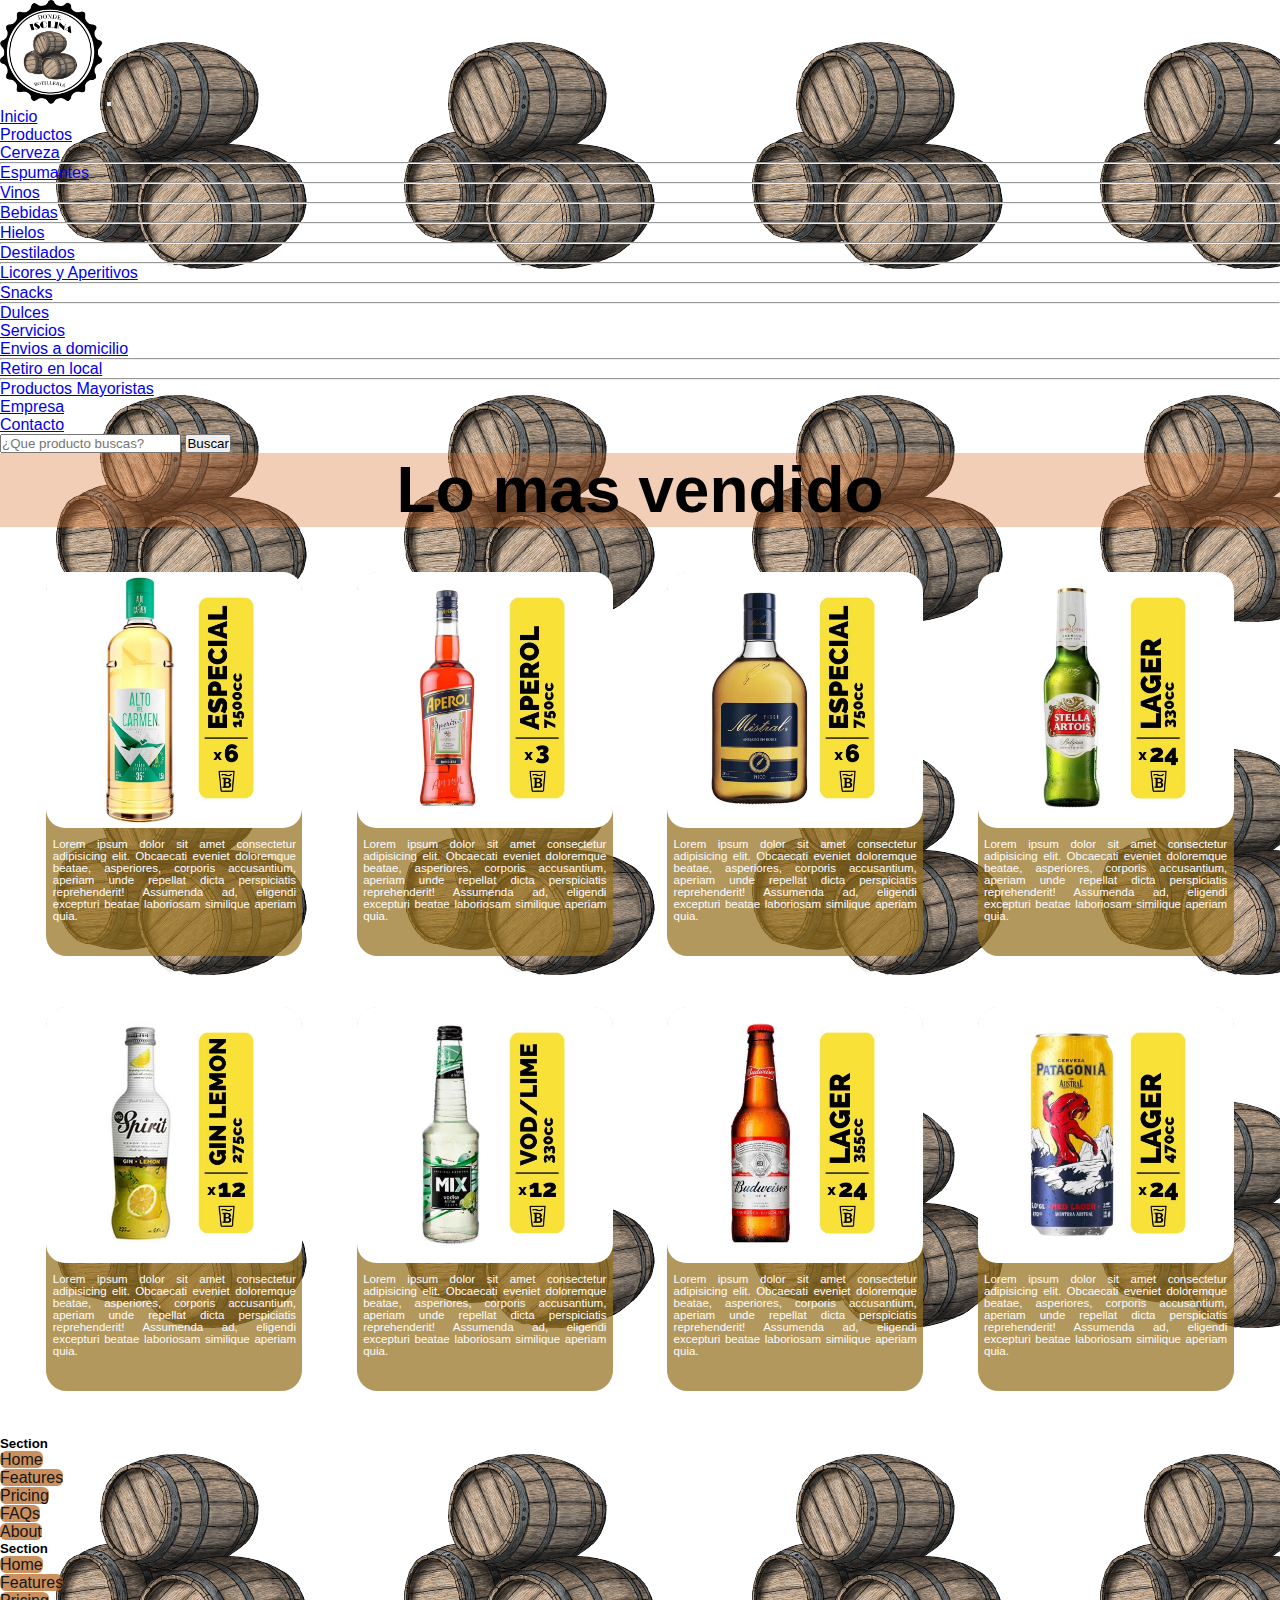
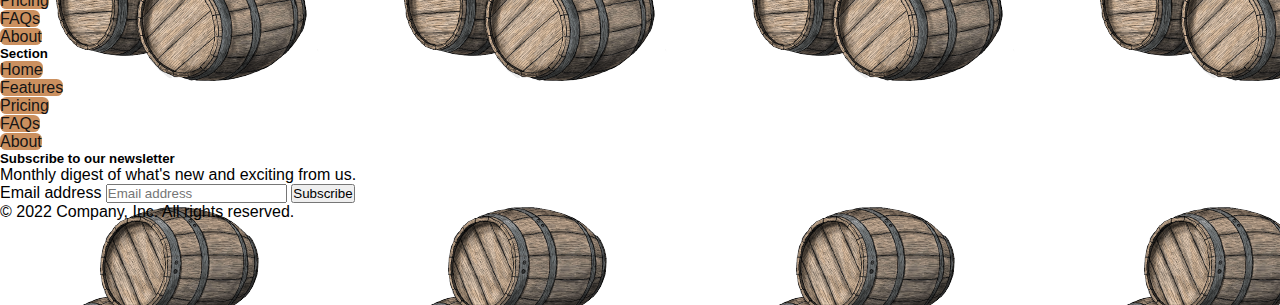
<file: index.html>
<!DOCTYPE html>
<html lang="en">
<head>
    <meta charset="UTF-8">
    <meta http-equiv="X-UA-Compatible" content="IE=edge">
    <meta name="viewport" content="width=device-width, initial-scale=1.0">
    <title>Donde Isolina</title>
    <!-- CSS BOOTSTRAP-->
    <link href="https://cdn.jsdelivr.net/npm/bootstrap@5.1.3/dist/css/bootstrap.min.css" rel="stylesheet" integrity="sha384-1BmE4kWBq78iYhFldvKuhfTAU6auU8tT94WrHftjDbrCEXSU1oBoqyl2QvZ6jIW3" crossorigin="anonymous">
    <!-- CSS ORIGIN-->
    <link rel="stylesheet" href="css/style.css">
</head>
<body>
  <nav class="navbar navbar-expand-lg navbar-light bg-light">
    <div class="container-fluid">
      <a class="navbar-brand" href="./index.html">
        <img src="./img/logo botilleria color barriles.png" alt="">
    </a>
      <button class="navbar-toggler" type="button" data-bs-toggle="collapse" data-bs-target="#navbarSupportedContent" aria-controls="navbarSupportedContent" aria-expanded="false" aria-label="Toggle navigation">
        <span class="navbar-toggler-icon"></span>
      </button>
      <div class="collapse navbar-collapse" id="navbarSupportedContent">
        <ul class="navbar-nav me-auto mb-2 mb-lg-0">
          <li class="nav-item">
            <a class="nav-link active" aria-current="page" href="./index.html">Inicio</a>
          </li>
          <li class="nav-item dropdown">
            <a class="nav-link active dropdown-toggle" href="./productos.html" id="navbarDropdown" role="button" data-bs-toggle="dropdown" aria-expanded="false">
              Productos
            </a>
            <ul class="dropdown-menu" aria-labelledby="navbarDropdown">
              <li><a class="dropdown-item" href="./productos.html">Cerveza</a></li>
              <li><hr class="dropdown-divider"></li>
              <li><a class="dropdown-item" href="./productos.html">Espumantes</a></li>
              <li><hr class="dropdown-divider"></li>
              <li><a class="dropdown-item" href="./productos.html">Vinos</a></li>
              <li><hr class="dropdown-divider"></li>
              <li><a class="dropdown-item" href="./productos.html">Bebidas</a></li>
              <li><hr class="dropdown-divider"></li>
              <li><a class="dropdown-item" href="./productos.html">Hielos</a></li>
              <li><hr class="dropdown-divider"></li>
              <li><a class="dropdown-item" href="./productos.html">Destilados</a></li>
              <li><hr class="dropdown-divider"></li>
              <li><a class="dropdown-item" href="./productos.html">Licores y Aperitivos</a></li>
              <li><hr class="dropdown-divider"></li>
              <li><a class="dropdown-item" href="./productos.html">Snacks</a></li>
              <li><hr class="dropdown-divider"></li>
              <li><a class="dropdown-item" href="./productos.html">Dulces</a></li>
            </ul>
          <li class="nav-item dropdown">
            <a class="nav-link active dropdown-toggle" href="./servicios.html" id="navbarDropdown" role="button" data-bs-toggle="dropdown" aria-expanded="false">
              Servicios
            </a>
            <ul class="dropdown-menu" aria-labelledby="navbarDropdown">
              <li><a class="dropdown-item" href="./servicios.html">Envios a domicilio</a></li>
              <li><hr class="dropdown-divider"></li>
              <li><a class="dropdown-item" href="./servicios.html">Retiro en local</a></li>
              <li><hr class="dropdown-divider"></li>
              <li><a class="dropdown-item" href="#">Productos Mayoristas</a></li>
            </ul>
          </li>
          <li class="nav-item">
            <a class="nav-link active" aria-current="page" href="./empresa.html">Empresa</a>
          </li>
          <li class="nav-item">
            <a class="nav-link active" aria-current="page" href="./contacto.html">Contacto</a>
          </li>
        </ul>
        <form class="d-flex">
          <input class="form-control me-2" type="search" placeholder="¿Que producto buscas?" aria-label="Search">
          <button class="btn btn-outline-success" type="submit">Buscar</button>
        </form>
      </div>
    </div>
  </nav>
<main>
    <h1 class="titulo">Lo mas vendido</h1>
    <div class="grid">
        <div class="contenedor1">
            <div>
                <a class="imagen" href="#">
                    <img src="./img/1-4.jpg" alt="">
                </a>
            </div>
            <p>Lorem ipsum dolor sit amet consectetur adipisicing elit. Obcaecati eveniet doloremque beatae, asperiores, corporis accusantium, aperiam unde repellat dicta perspiciatis reprehenderit! Assumenda ad, eligendi excepturi beatae laboriosam similique aperiam quia.</p>
        </div>
        <div class="contenedor1">
            <div>
                <a class="imagen" href="#">
                    <img src="./img/12.jpg" alt="">
                </a>
            </div>
            <p>Lorem ipsum dolor sit amet consectetur adipisicing elit. Obcaecati eveniet doloremque beatae, asperiores, corporis accusantium, aperiam unde repellat dicta perspiciatis reprehenderit! Assumenda ad, eligendi excepturi beatae laboriosam similique aperiam quia.</p>
        </div>
        <div class="contenedor1">
            <div>
                <a class="imagen" href="#">
                    <img src="./img/13-1.jpg" alt="">
                </a>
            </div>
            <p>Lorem ipsum dolor sit amet consectetur adipisicing elit. Obcaecati eveniet doloremque beatae, asperiores, corporis accusantium, aperiam unde repellat dicta perspiciatis reprehenderit! Assumenda ad, eligendi excepturi beatae laboriosam similique aperiam quia.</p>
        </div>
        <div class="contenedor1">
            <div>
                <a class="imagen" href="#">
                    <img src="./img/19.jpg" alt="">
                </a>
            </div>
            <p>Lorem ipsum dolor sit amet consectetur adipisicing elit. Obcaecati eveniet doloremque beatae, asperiores, corporis accusantium, aperiam unde repellat dicta perspiciatis reprehenderit! Assumenda ad, eligendi excepturi beatae laboriosam similique aperiam quia.</p>
        </div>
        <div class="contenedor1">
            <div>
                <a class="imagen" href="#">
                    <img src="./img/24.jpg" alt="">
                </a>
            </div>
            <p>Lorem ipsum dolor sit amet consectetur adipisicing elit. Obcaecati eveniet doloremque beatae, asperiores, corporis accusantium, aperiam unde repellat dicta perspiciatis reprehenderit! Assumenda ad, eligendi excepturi beatae laboriosam similique aperiam quia.</p>
        </div>
        <div class="contenedor1">
            <div>
                <a class="imagen" href="#">
                    <img src="./img/25-2.jpg" alt="">
                </a>
            </div>
            <p>Lorem ipsum dolor sit amet consectetur adipisicing elit. Obcaecati eveniet doloremque beatae, asperiores, corporis accusantium, aperiam unde repellat dicta perspiciatis reprehenderit! Assumenda ad, eligendi excepturi beatae laboriosam similique aperiam quia.</p>
        </div>
        <div class="contenedor1">
            <div>
                <a class="imagen" href="#">
                    <img src="./img/25.jpg" alt="">
                </a>
            </div>
            <p>Lorem ipsum dolor sit amet consectetur adipisicing elit. Obcaecati eveniet doloremque beatae, asperiores, corporis accusantium, aperiam unde repellat dicta perspiciatis reprehenderit! Assumenda ad, eligendi excepturi beatae laboriosam similique aperiam quia.</p>
        </div>
        <div class="contenedor1">
            <div>
                <a class="imagen" href="#">
                    <img src="./img/6.jpg" alt="">
                </a>
            </div>
            <p>Lorem ipsum dolor sit amet consectetur adipisicing elit. Obcaecati eveniet doloremque beatae, asperiores, corporis accusantium, aperiam unde repellat dicta perspiciatis reprehenderit! Assumenda ad, eligendi excepturi beatae laboriosam similique aperiam quia.</p>
        </div>
    </div>
</main>
<div class="container">
    <footer class="py-5">
      <div class="row">
        <div class="col-6 col-md-2 mb-3">
          <h5>Section</h5>
          <ul class="nav flex-column">
            <li class="nav-item mb-2"><a class="color_letra" href="#" class="nav-link p-0 text-muted">Home</a></li>
            <li class="nav-item mb-2"><a class="color_letra" href="#" class="nav-link p-0 text-muted">Features</a></li>
            <li class="nav-item mb-2"><a class="color_letra" href="#" class="nav-link p-0 text-muted">Pricing</a></li>
            <li class="nav-item mb-2"><a class="color_letra" href="#" class="nav-link p-0 text-muted">FAQs</a></li>
            <li class="nav-item mb-2"><a class="color_letra" href="#" class="nav-link p-0 text-muted">About</a></li>
          </ul>
        </div>
  
        <div class="col-6 col-md-2 mb-3">
          <h5>Section</h5>
          <ul class="nav flex-column">
            <li class="nav-item mb-2"><a class="color_letra" href="#" class="nav-link p-0 text-muted">Home</a></li>
            <li class="nav-item mb-2"><a class="color_letra" href="#" class="nav-link p-0 text-muted">Features</a></li>
            <li class="nav-item mb-2"><a class="color_letra" href="#" class="nav-link p-0 text-muted">Pricing</a></li>
            <li class="nav-item mb-2"><a class="color_letra" href="#" class="nav-link p-0 text-muted">FAQs</a></li>
            <li class="nav-item mb-2"><a class="color_letra" href="#" class="nav-link p-0 text-muted">About</a></li>
          </ul>
        </div>
  
        <div class="col-6 col-md-2 mb-3">
          <h5>Section</h5>
          <ul class="nav flex-column">
            <li class="nav-item mb-2"><a class="color_letra" href="#" class="nav-link p-0 text-muted">Home</a></li>
            <li class="nav-item mb-2"><a class="color_letra" href="#" class="nav-link p-0 text-muted">Features</a></li>
            <li class="nav-item mb-2"><a class="color_letra" href="#" class="nav-link p-0 text-muted">Pricing</a></li>
            <li class="nav-item mb-2"><a class="color_letra" href="#" class="nav-link p-0 text-muted">FAQs</a></li>
            <li class="nav-item mb-2"><a class="color_letra" href="#" class="nav-link p-0 text-muted">About</a></li>
          </ul>
        </div>
  
        <div class="col-md-5 offset-md-1 mb-3">
          <form>
            <h5>Subscribe to our newsletter</h5>
            <p>Monthly digest of what's new and exciting from us.</p>
            <div class="d-flex flex-column flex-sm-row w-100 gap-2">
              <label for="newsletter1" class="visually-hidden">Email address</label>
              <input id="newsletter1" type="text" class="form-control" placeholder="Email address">
              <button class="btn btn-primary" type="button">Subscribe</button>
            </div>
          </form>
        </div>
      </div>
  
      <div class="d-flex flex-column flex-sm-row justify-content-between py-4 my-4 border-top">
        <p>© 2022 Company, Inc. All rights reserved.</p>
        <ul class="list-unstyled d-flex">
          <li class="ms-3"><a class="link-dark" href="#"><svg class="bi" width="24" height="24"><use xlink:href="#twitter"></use></svg></a></li>
          <li class="ms-3"><a class="link-dark" href="#"><svg class="bi" width="24" height="24"><use xlink:href="#instagram"></use></svg></a></li>
          <li class="ms-3"><a class="link-dark" href="#"><svg class="bi" width="24" height="24"><use xlink:href="#facebook"></use></svg></a></li>
        </ul>
      </div>
    </footer>
  </div>
<script src="https://cdn.jsdelivr.net/npm/bootstrap@5.2.0-beta1/dist/js/bootstrap.bundle.min.js" integrity="sha384-pprn3073KE6tl6bjs2QrFaJGz5/SUsLqktiwsUTF55Jfv3qYSDhgCecCxMW52nD2" crossorigin="anonymous"></script>
</body>
</html>
</file>
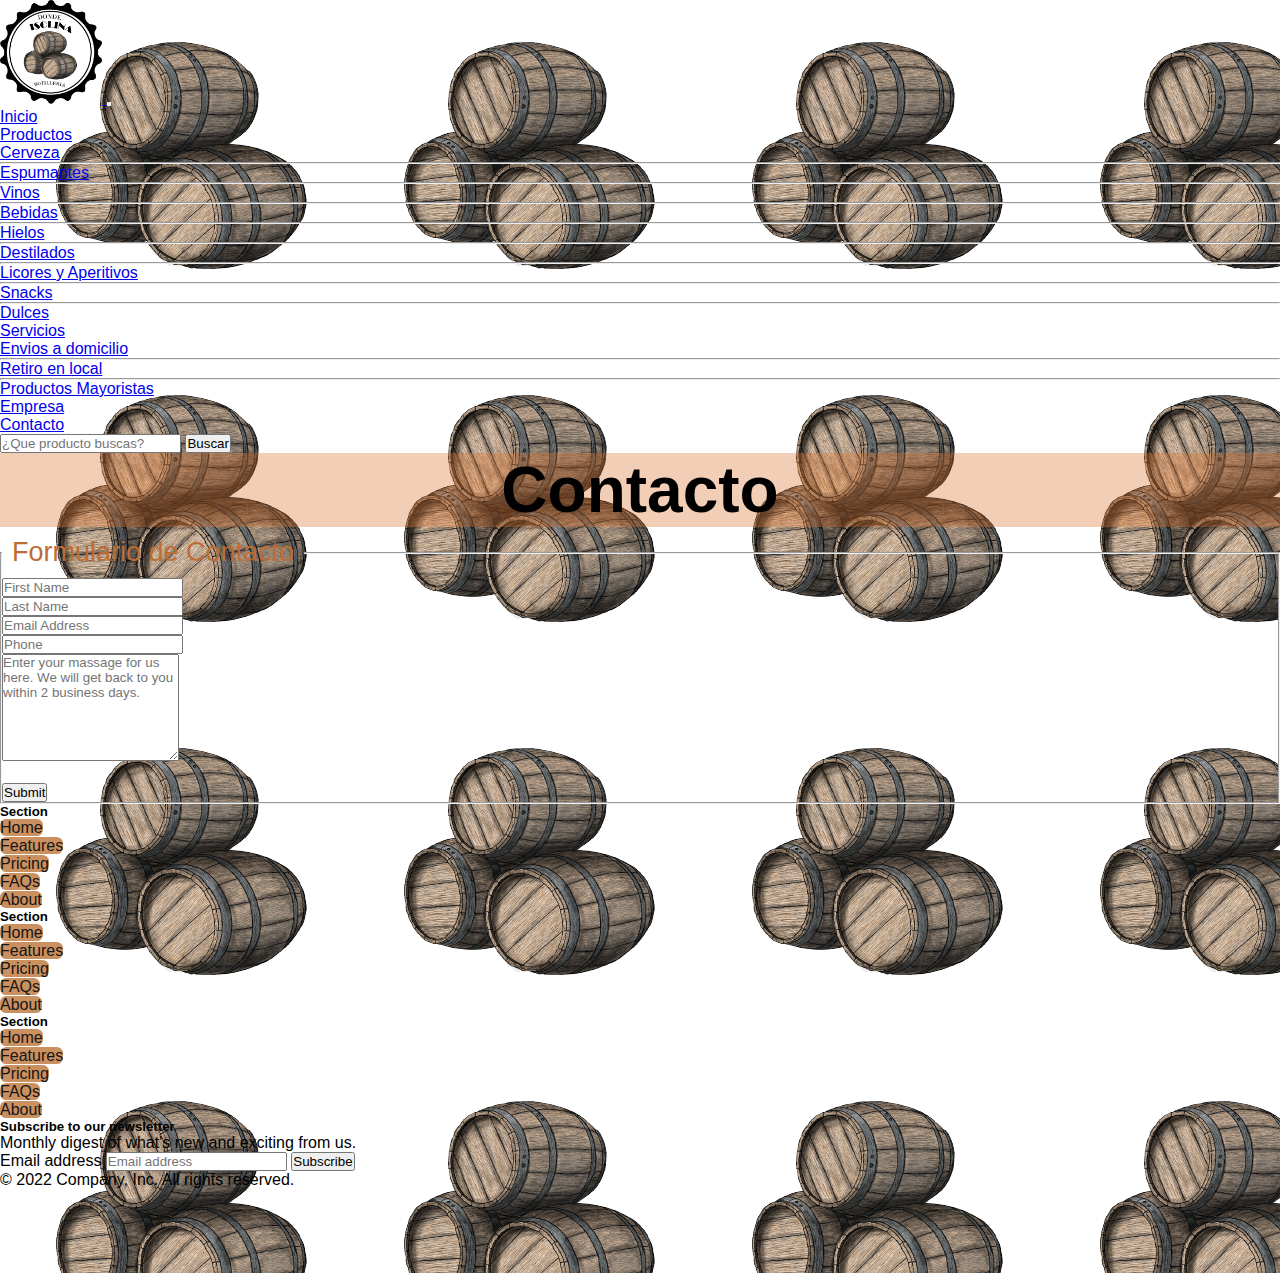
<file: contacto.html>
<!DOCTYPE html>
<html lang="en">
<head>
    <meta charset="UTF-8">
    <meta http-equiv="X-UA-Compatible" content="IE=edge">
    <meta name="viewport" content="width=device-width, initial-scale=1.0">
    <title>Donde Isolina</title>
    <!-- CSS BOOTSTRAP-->
    <link href="https://cdn.jsdelivr.net/npm/bootstrap@5.1.3/dist/css/bootstrap.min.css" rel="stylesheet" integrity="sha384-1BmE4kWBq78iYhFldvKuhfTAU6auU8tT94WrHftjDbrCEXSU1oBoqyl2QvZ6jIW3" crossorigin="anonymous">
    <!-- CSS ORIGIN-->
    <link rel="stylesheet" href="css/style.css">
</head>
<body>
    <nav class="navbar navbar-expand-lg navbar-light bg-light">
        <div class="container-fluid">
          <a class="navbar-brand" href="./index.html">
            <img src="./img/logo botilleria color barriles.png" alt="">
        </a>
          <button class="navbar-toggler" type="button" data-bs-toggle="collapse" data-bs-target="#navbarSupportedContent" aria-controls="navbarSupportedContent" aria-expanded="false" aria-label="Toggle navigation">
            <span class="navbar-toggler-icon"></span>
          </button>
          <div class="collapse navbar-collapse" id="navbarSupportedContent">
            <ul class="navbar-nav me-auto mb-2 mb-lg-0">
              <li class="nav-item">
                <a class="nav-link active" aria-current="page" href="./index.html">Inicio</a>
              </li>
              <li class="nav-item dropdown">
                <a class="nav-link active dropdown-toggle" href="./productos.html" id="navbarDropdown" role="button" data-bs-toggle="dropdown" aria-expanded="false">
                  Productos
                </a>
                <ul class="dropdown-menu" aria-labelledby="navbarDropdown">
                  <li><a class="dropdown-item" href="./productos.html">Cerveza</a></li>
                  <li><hr class="dropdown-divider"></li>
                  <li><a class="dropdown-item" href="./productos.html">Espumantes</a></li>
                  <li><hr class="dropdown-divider"></li>
                  <li><a class="dropdown-item" href="./productos.html">Vinos</a></li>
                  <li><hr class="dropdown-divider"></li>
                  <li><a class="dropdown-item" href="./productos.html">Bebidas</a></li>
                  <li><hr class="dropdown-divider"></li>
                  <li><a class="dropdown-item" href="./productos.html">Hielos</a></li>
                  <li><hr class="dropdown-divider"></li>
                  <li><a class="dropdown-item" href="./productos.html">Destilados</a></li>
                  <li><hr class="dropdown-divider"></li>
                  <li><a class="dropdown-item" href="./productos.html">Licores y Aperitivos</a></li>
                  <li><hr class="dropdown-divider"></li>
                  <li><a class="dropdown-item" href="./productos.html">Snacks</a></li>
                  <li><hr class="dropdown-divider"></li>
                  <li><a class="dropdown-item" href="./productos.html">Dulces</a></li>
                </ul>
              <li class="nav-item dropdown">
                <a class="nav-link active dropdown-toggle" href="./servicios.html" id="navbarDropdown" role="button" data-bs-toggle="dropdown" aria-expanded="false">
                  Servicios
                </a>
                <ul class="dropdown-menu" aria-labelledby="navbarDropdown">
                  <li><a class="dropdown-item" href="./servicios.html">Envios a domicilio</a></li>
                  <li><hr class="dropdown-divider"></li>
                  <li><a class="dropdown-item" href="./servicios.html">Retiro en local</a></li>
                  <li><hr class="dropdown-divider"></li>
                  <li><a class="dropdown-item" href="#">Productos Mayoristas</a></li>
                </ul>
              </li>
              <li class="nav-item">
                <a class="nav-link active" aria-current="page" href="./empresa.html">Empresa</a>
              </li>
              <li class="nav-item">
                <a class="nav-link active" aria-current="page" href="./contacto.html">Contacto</a>
              </li>
            </ul>
            <form class="d-flex">
              <input class="form-control me-2" type="search" placeholder="¿Que producto buscas?" aria-label="Search">
              <button class="btn btn-outline-success" type="submit">Buscar</button>
            </form>
          </div>
        </div>
      </nav>
<main>
    <div class="cuerpo_titulo">
        <h1 class="titulo_empresa">Contacto</h1>
    </div>
    
    <div class="container">
        <div class="row">
            <div class="col-md-12">
                <div class="well well-sm">
                    <form class="form-horizontal" method="post">
                        <fieldset>
                            <legend class="text-left header">Formulario de Contacto</legend>
    
                            <div class="form-group">
                                <span class="col-md-1 col-md-offset-2 text-center"><i class="fa fa-user bigicon"></i></span>
                                <div class="col-md-8">
                                    <input id="fname" name="name" type="text" placeholder="First Name" class="form-control">
                                </div>
                            </div>
                            <div class="form-group">
                                <span class="col-md-1 col-md-offset-2 text-center"><i class="fa fa-user bigicon"></i></span>
                                <div class="col-md-8">
                                    <input id="lname" name="name" type="text" placeholder="Last Name" class="form-control">
                                </div>
                            </div>
    
                            <div class="form-group">
                                <span class="col-md-1 col-md-offset-2 text-center"><i class="fa fa-envelope-o bigicon"></i></span>
                                <div class="col-md-8">
                                    <input id="email" name="email" type="text" placeholder="Email Address" class="form-control">
                                </div>
                            </div>
    
                            <div class="form-group">
                                <span class="col-md-1 col-md-offset-2 text-center"><i class="fa fa-phone-square bigicon"></i></span>
                                <div class="col-md-8">
                                    <input id="phone" name="phone" type="text" placeholder="Phone" class="form-control">
                                </div>
                            </div>
    
                            <div class="form-group">
                                <span class="col-md-1 col-md-offset-2 text-center"><i class="fa fa-pencil-square-o bigicon"></i></span>
                                <div class="col-md-8">
                                    <textarea class="form-control" id="message" name="message" placeholder="Enter your massage for us here. We will get back to you within 2 business days." rows="7"></textarea>
                                </div>
                            </div>
                            <br>
                            <div class="form-group">
                                <div class="col-md-12 text-left">
                                    <button type="submit" class="btn btn-secondary btn-lg">Submit</button>
                                </div>
                            </div>
                        </fieldset>
                    </form>
                </div>
            </div>
        </div>
    </div>
</main>
<div class="container">
    <footer class="py-5">
      <div class="row">
        <div class="col-6 col-md-2 mb-3">
          <h5>Section</h5>
          <ul class="nav flex-column">
            <li class="nav-item mb-2"><a class="color_letra" href="#" class="nav-link p-0 text-muted">Home</a></li>
            <li class="nav-item mb-2"><a class="color_letra" href="#" class="nav-link p-0 text-muted">Features</a></li>
            <li class="nav-item mb-2"><a class="color_letra" href="#" class="nav-link p-0 text-muted">Pricing</a></li>
            <li class="nav-item mb-2"><a class="color_letra" href="#" class="nav-link p-0 text-muted">FAQs</a></li>
            <li class="nav-item mb-2"><a class="color_letra" href="#" class="nav-link p-0 text-muted">About</a></li>
          </ul>
        </div>
  
        <div class="col-6 col-md-2 mb-3">
          <h5>Section</h5>
          <ul class="nav flex-column">
            <li class="nav-item mb-2"><a class="color_letra" href="#" class="nav-link p-0 text-muted">Home</a></li>
            <li class="nav-item mb-2"><a class="color_letra" href="#" class="nav-link p-0 text-muted">Features</a></li>
            <li class="nav-item mb-2"><a class="color_letra" href="#" class="nav-link p-0 text-muted">Pricing</a></li>
            <li class="nav-item mb-2"><a class="color_letra" href="#" class="nav-link p-0 text-muted">FAQs</a></li>
            <li class="nav-item mb-2"><a class="color_letra" href="#" class="nav-link p-0 text-muted">About</a></li>
          </ul>
        </div>
  
        <div class="col-6 col-md-2 mb-3">
          <h5>Section</h5>
          <ul class="nav flex-column">
            <li class="nav-item mb-2"><a class="color_letra" href="#" class="nav-link p-0 text-muted">Home</a></li>
            <li class="nav-item mb-2"><a class="color_letra" href="#" class="nav-link p-0 text-muted">Features</a></li>
            <li class="nav-item mb-2"><a class="color_letra" href="#" class="nav-link p-0 text-muted">Pricing</a></li>
            <li class="nav-item mb-2"><a class="color_letra" href="#" class="nav-link p-0 text-muted">FAQs</a></li>
            <li class="nav-item mb-2"><a class="color_letra" href="#" class="nav-link p-0 text-muted">About</a></li>
          </ul>
        </div>
  
        <div class="col-md-5 offset-md-1 mb-3">
          <form>
            <h5>Subscribe to our newsletter</h5>
            <p>Monthly digest of what's new and exciting from us.</p>
            <div class="d-flex flex-column flex-sm-row w-100 gap-2">
              <label for="newsletter1" class="visually-hidden">Email address</label>
              <input id="newsletter1" type="text" class="form-control" placeholder="Email address">
              <button class="btn btn-primary" type="button">Subscribe</button>
            </div>
          </form>
        </div>
      </div>
  
      <div class="d-flex flex-column flex-sm-row justify-content-between py-4 my-4 border-top">
        <p>© 2022 Company, Inc. All rights reserved.</p>
        <ul class="list-unstyled d-flex">
          <li class="ms-3"><a class="link-dark" href="#"><svg class="bi" width="24" height="24"><use xlink:href="#twitter"></use></svg></a></li>
          <li class="ms-3"><a class="link-dark" href="#"><svg class="bi" width="24" height="24"><use xlink:href="#instagram"></use></svg></a></li>
          <li class="ms-3"><a class="link-dark" href="#"><svg class="bi" width="24" height="24"><use xlink:href="#facebook"></use></svg></a></li>
        </ul>
      </div>
    </footer>
  </div>
<script src="https://cdn.jsdelivr.net/npm/bootstrap@5.2.0-beta1/dist/js/bootstrap.bundle.min.js" integrity="sha384-pprn3073KE6tl6bjs2QrFaJGz5/SUsLqktiwsUTF55Jfv3qYSDhgCecCxMW52nD2" crossorigin="anonymous"></script>
</body>
</html>
</file>
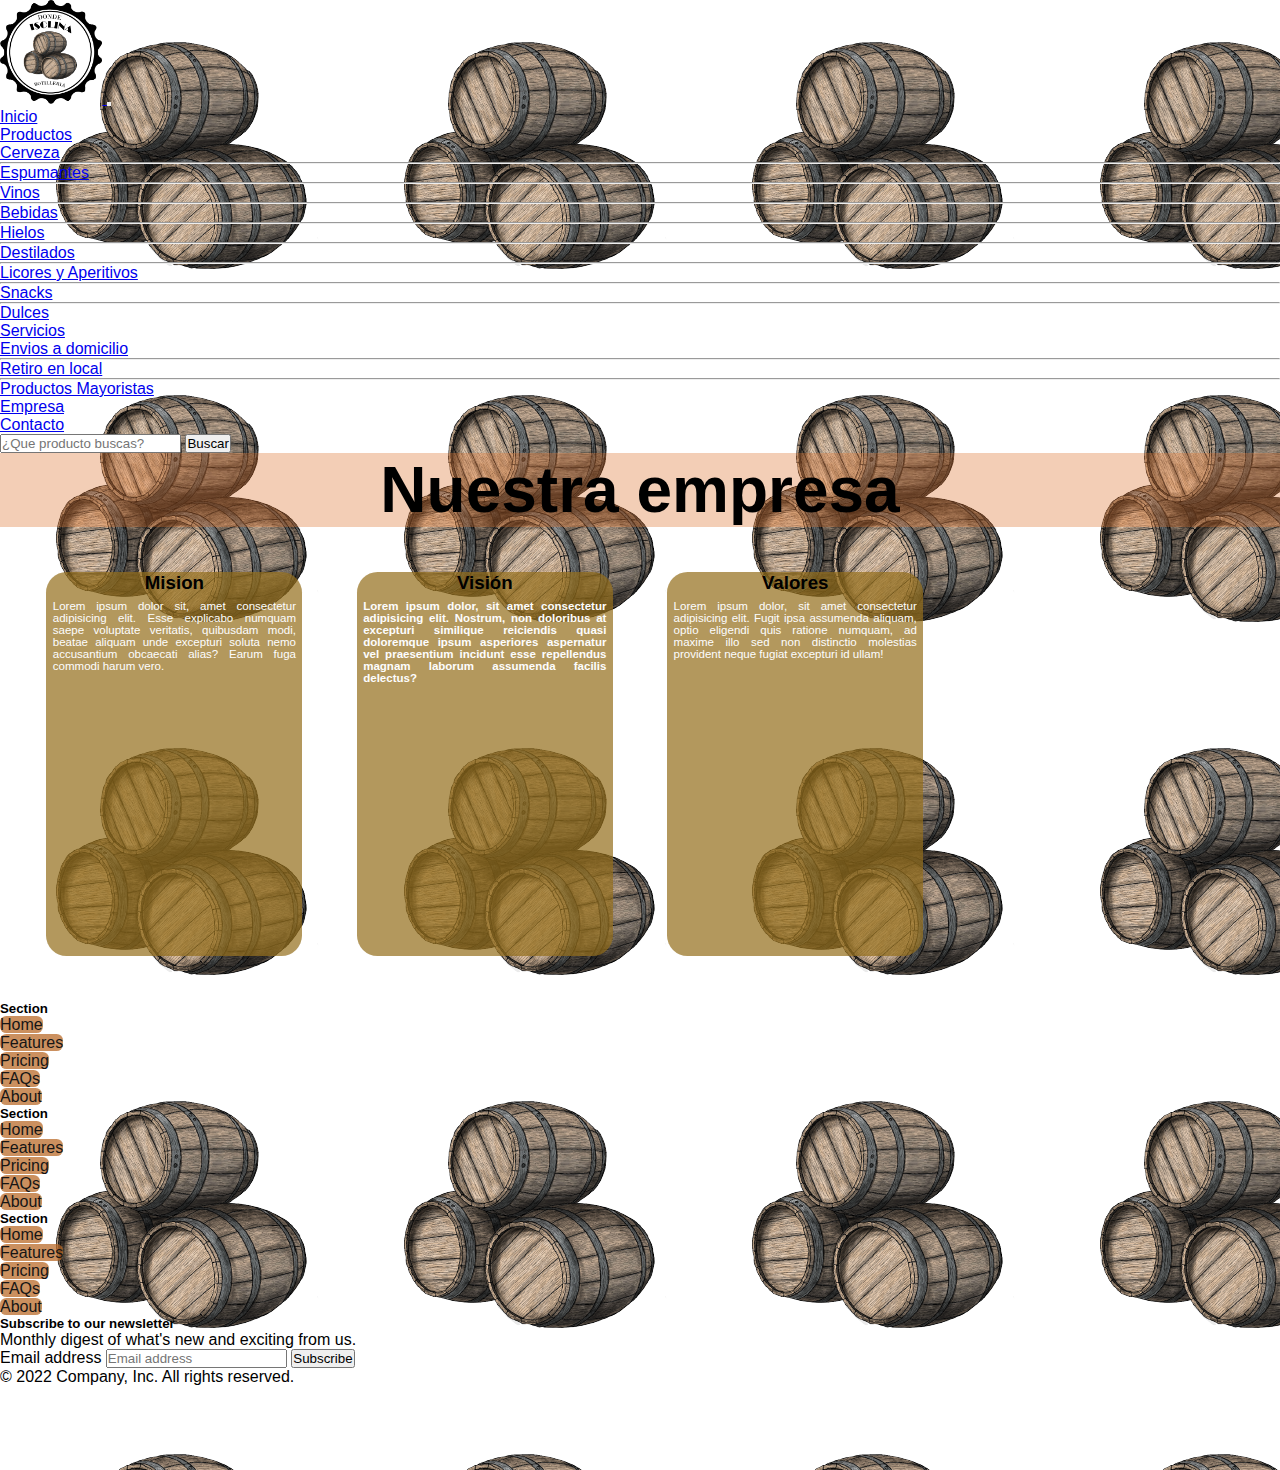
<file: empresa.html>
<!DOCTYPE html>
<html lang="en">
<head>
    <meta charset="UTF-8">
    <meta http-equiv="X-UA-Compatible" content="IE=edge">
    <meta name="viewport" content="width=device-width, initial-scale=1.0">
    <title>Donde Isolina</title>
    <!-- CSS BOOTSTRAP-->
    <link href="https://cdn.jsdelivr.net/npm/bootstrap@5.1.3/dist/css/bootstrap.min.css" rel="stylesheet" integrity="sha384-1BmE4kWBq78iYhFldvKuhfTAU6auU8tT94WrHftjDbrCEXSU1oBoqyl2QvZ6jIW3" crossorigin="anonymous">
    <!-- CSS ORIGIN-->
    <link rel="stylesheet" href="css/style.css">
</head>
<body>
  <nav class="navbar navbar-expand-lg navbar-light bg-light">
    <div class="container-fluid">
      <a class="navbar-brand" href="./index.html">
        <img src="./img/logo botilleria color barriles.png" alt="">
    </a>
      <button class="navbar-toggler" type="button" data-bs-toggle="collapse" data-bs-target="#navbarSupportedContent" aria-controls="navbarSupportedContent" aria-expanded="false" aria-label="Toggle navigation">
        <span class="navbar-toggler-icon"></span>
      </button>
      <div class="collapse navbar-collapse" id="navbarSupportedContent">
        <ul class="navbar-nav me-auto mb-2 mb-lg-0">
          <li class="nav-item">
            <a class="nav-link active" aria-current="page" href="./index.html">Inicio</a>
          </li>
          <li class="nav-item dropdown">
            <a class="nav-link active dropdown-toggle" href="./productos.html" id="navbarDropdown" role="button" data-bs-toggle="dropdown" aria-expanded="false">
              Productos
            </a>
            <ul class="dropdown-menu" aria-labelledby="navbarDropdown">
              <li><a class="dropdown-item" href="./productos.html">Cerveza</a></li>
              <li><hr class="dropdown-divider"></li>
              <li><a class="dropdown-item" href="./productos.html">Espumantes</a></li>
              <li><hr class="dropdown-divider"></li>
              <li><a class="dropdown-item" href="./productos.html">Vinos</a></li>
              <li><hr class="dropdown-divider"></li>
              <li><a class="dropdown-item" href="./productos.html">Bebidas</a></li>
              <li><hr class="dropdown-divider"></li>
              <li><a class="dropdown-item" href="./productos.html">Hielos</a></li>
              <li><hr class="dropdown-divider"></li>
              <li><a class="dropdown-item" href="./productos.html">Destilados</a></li>
              <li><hr class="dropdown-divider"></li>
              <li><a class="dropdown-item" href="./productos.html">Licores y Aperitivos</a></li>
              <li><hr class="dropdown-divider"></li>
              <li><a class="dropdown-item" href="./productos.html">Snacks</a></li>
              <li><hr class="dropdown-divider"></li>
              <li><a class="dropdown-item" href="./productos.html">Dulces</a></li>
            </ul>
          <li class="nav-item dropdown">
            <a class="nav-link active dropdown-toggle" href="./servicios.html" id="navbarDropdown" role="button" data-bs-toggle="dropdown" aria-expanded="false">
              Servicios
            </a>
            <ul class="dropdown-menu" aria-labelledby="navbarDropdown">
              <li><a class="dropdown-item" href="./servicios.html">Envios a domicilio</a></li>
              <li><hr class="dropdown-divider"></li>
              <li><a class="dropdown-item" href="./servicios.html">Retiro en local</a></li>
              <li><hr class="dropdown-divider"></li>
              <li><a class="dropdown-item" href="#">Productos Mayoristas</a></li>
            </ul>
          </li>
          <li class="nav-item">
            <a class="nav-link active" aria-current="page" href="./empresa.html">Empresa</a>
          </li>
          <li class="nav-item">
            <a class="nav-link active" aria-current="page" href="./contacto.html">Contacto</a>
          </li>
        </ul>
        <form class="d-flex">
          <input class="form-control me-2" type="search" placeholder="¿Que producto buscas?" aria-label="Search">
          <button class="btn btn-outline-success" type="submit">Buscar</button>
        </form>
      </div>
    </div>
  </nav>
<main>
    <div class="cuerpo_titulo">
        <h1 class="titulo_empresa">Nuestra empresa</h1>
    </div>
    
    <div class="grid">
        <div class="contenedor1">
            <h3>Mision</h3>
            <p>Lorem ipsum dolor sit, amet consectetur adipisicing elit. Esse explicabo numquam saepe voluptate veritatis, quibusdam modi, beatae aliquam unde excepturi soluta nemo accusantium obcaecati alias? Earum fuga commodi harum vero.</p>
        </div>
        <div class="contenedor1">
            <h3>Visión</h>
                <p>Lorem ipsum dolor, sit amet consectetur adipisicing elit. Nostrum, non doloribus at excepturi similique reiciendis quasi doloremque ipsum asperiores aspernatur vel praesentium incidunt esse repellendus magnam laborum assumenda facilis delectus?</p>
        </div>
        <div class="contenedor1">
            <h3>Valores</h3>
            <p>Lorem ipsum dolor, sit amet consectetur adipisicing elit. Fugit ipsa assumenda aliquam, optio eligendi quis ratione numquam, ad maxime illo sed non distinctio molestias provident neque fugiat excepturi id ullam!</p>
        </div>

    </div>
</main>
<div class="container">
    <footer class="py-5">
      <div class="row">
        <div class="col-6 col-md-2 mb-3">
          <h5>Section</h5>
          <ul class="nav flex-column">
            <li class="nav-item mb-2"><a class="color_letra" href="#" class="nav-link p-0 text-muted">Home</a></li>
            <li class="nav-item mb-2"><a class="color_letra" href="#" class="nav-link p-0 text-muted">Features</a></li>
            <li class="nav-item mb-2"><a class="color_letra" href="#" class="nav-link p-0 text-muted">Pricing</a></li>
            <li class="nav-item mb-2"><a class="color_letra" href="#" class="nav-link p-0 text-muted">FAQs</a></li>
            <li class="nav-item mb-2"><a class="color_letra" href="#" class="nav-link p-0 text-muted">About</a></li>
          </ul>
        </div>
  
        <div class="col-6 col-md-2 mb-3">
          <h5>Section</h5>
          <ul class="nav flex-column">
            <li class="nav-item mb-2"><a class="color_letra" href="#" class="nav-link p-0 text-muted">Home</a></li>
            <li class="nav-item mb-2"><a class="color_letra" href="#" class="nav-link p-0 text-muted">Features</a></li>
            <li class="nav-item mb-2"><a class="color_letra" href="#" class="nav-link p-0 text-muted">Pricing</a></li>
            <li class="nav-item mb-2"><a class="color_letra" href="#" class="nav-link p-0 text-muted">FAQs</a></li>
            <li class="nav-item mb-2"><a class="color_letra" href="#" class="nav-link p-0 text-muted">About</a></li>
          </ul>
        </div>
  
        <div class="col-6 col-md-2 mb-3">
          <h5>Section</h5>
          <ul class="nav flex-column">
            <li class="nav-item mb-2"><a class="color_letra" href="#" class="nav-link p-0 text-muted">Home</a></li>
            <li class="nav-item mb-2"><a class="color_letra" href="#" class="nav-link p-0 text-muted">Features</a></li>
            <li class="nav-item mb-2"><a class="color_letra" href="#" class="nav-link p-0 text-muted">Pricing</a></li>
            <li class="nav-item mb-2"><a class="color_letra" href="#" class="nav-link p-0 text-muted">FAQs</a></li>
            <li class="nav-item mb-2"><a class="color_letra" href="#" class="nav-link p-0 text-muted">About</a></li>
          </ul>
        </div>
  
        <div class="col-md-5 offset-md-1 mb-3">
          <form>
            <h5>Subscribe to our newsletter</h5>
            <p>Monthly digest of what's new and exciting from us.</p>
            <div class="d-flex flex-column flex-sm-row w-100 gap-2">
              <label for="newsletter1" class="visually-hidden">Email address</label>
              <input id="newsletter1" type="text" class="form-control" placeholder="Email address">
              <button class="btn btn-primary" type="button">Subscribe</button>
            </div>
          </form>
        </div>
      </div>
  
      <div class="d-flex flex-column flex-sm-row justify-content-between py-4 my-4 border-top">
        <p>© 2022 Company, Inc. All rights reserved.</p>
        <ul class="list-unstyled d-flex">
          <li class="ms-3"><a class="link-dark" href="#"><svg class="bi" width="24" height="24"><use xlink:href="#twitter"></use></svg></a></li>
          <li class="ms-3"><a class="link-dark" href="#"><svg class="bi" width="24" height="24"><use xlink:href="#instagram"></use></svg></a></li>
          <li class="ms-3"><a class="link-dark" href="#"><svg class="bi" width="24" height="24"><use xlink:href="#facebook"></use></svg></a></li>
        </ul>
      </div>
    </footer>
  </div>
<script src="https://cdn.jsdelivr.net/npm/bootstrap@5.2.0-beta1/dist/js/bootstrap.bundle.min.js" integrity="sha384-pprn3073KE6tl6bjs2QrFaJGz5/SUsLqktiwsUTF55Jfv3qYSDhgCecCxMW52nD2" crossorigin="anonymous"></script>
</body>
</html>
</file>
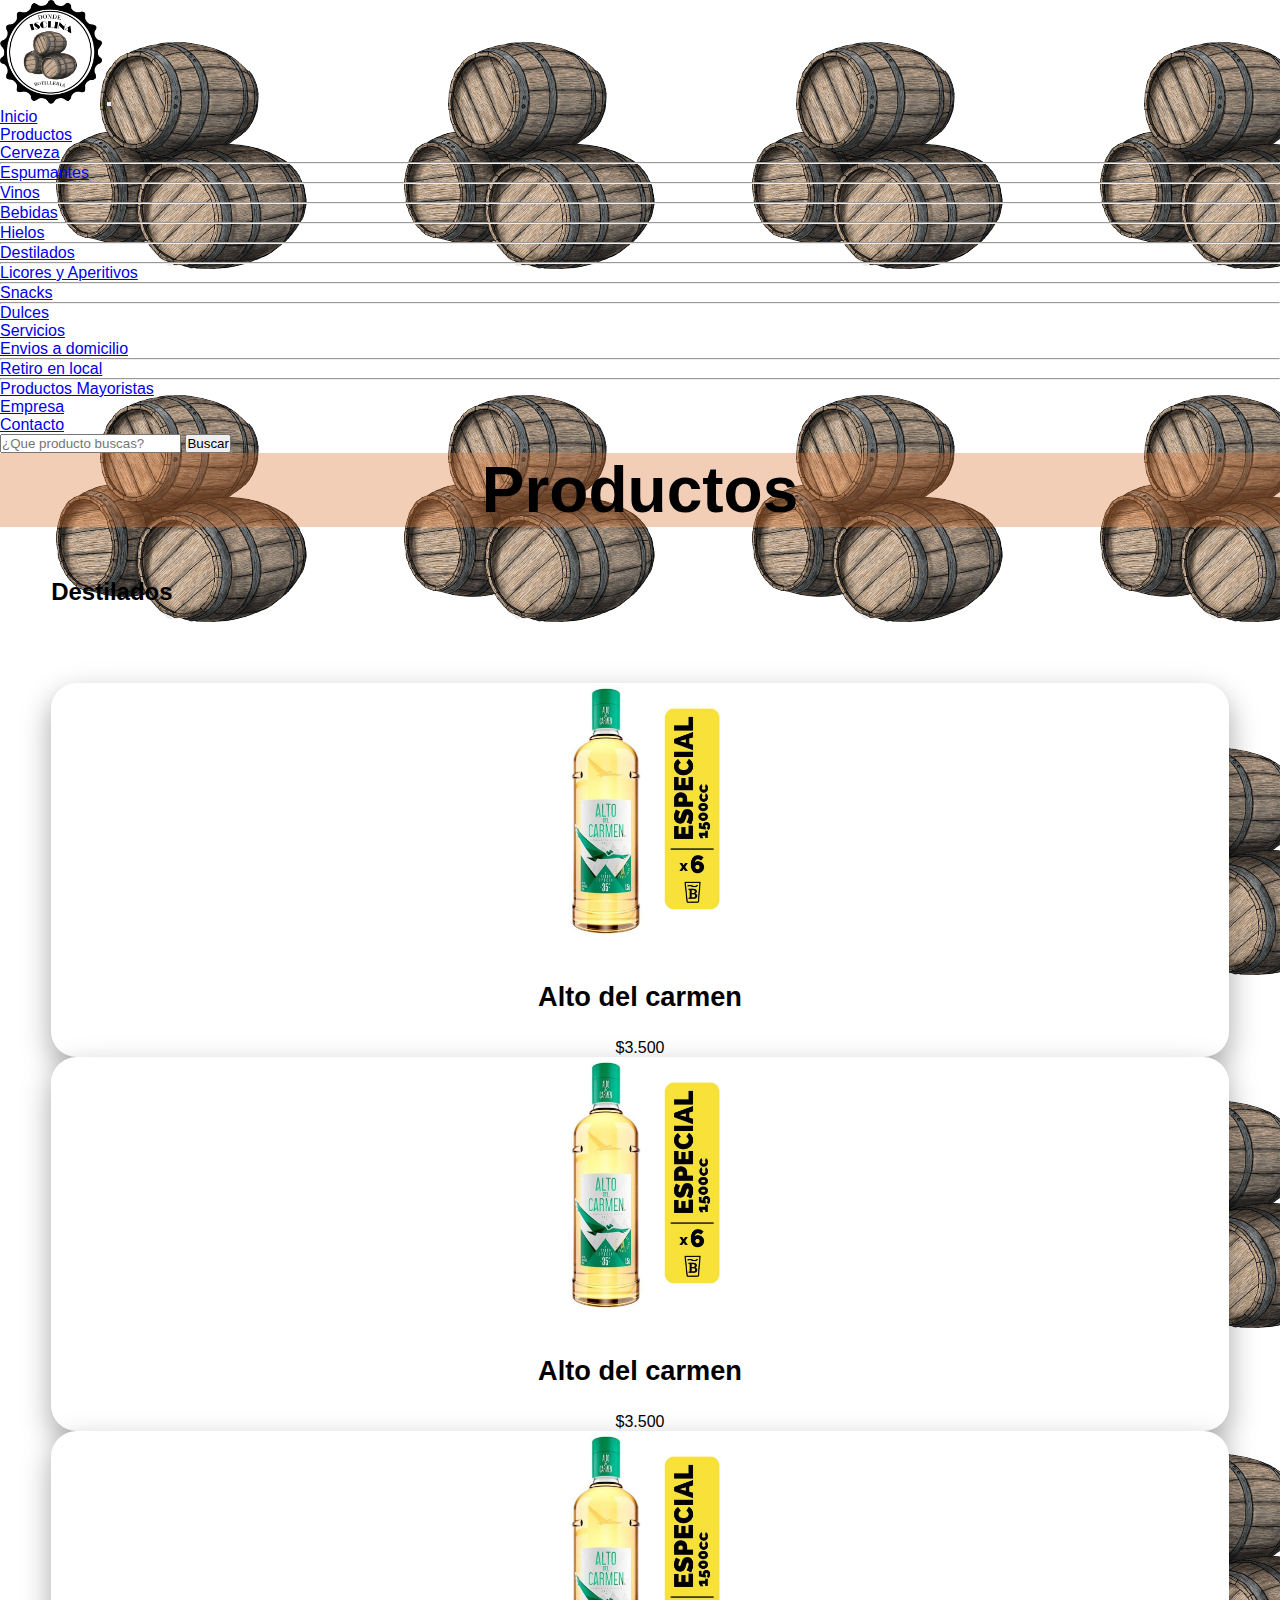
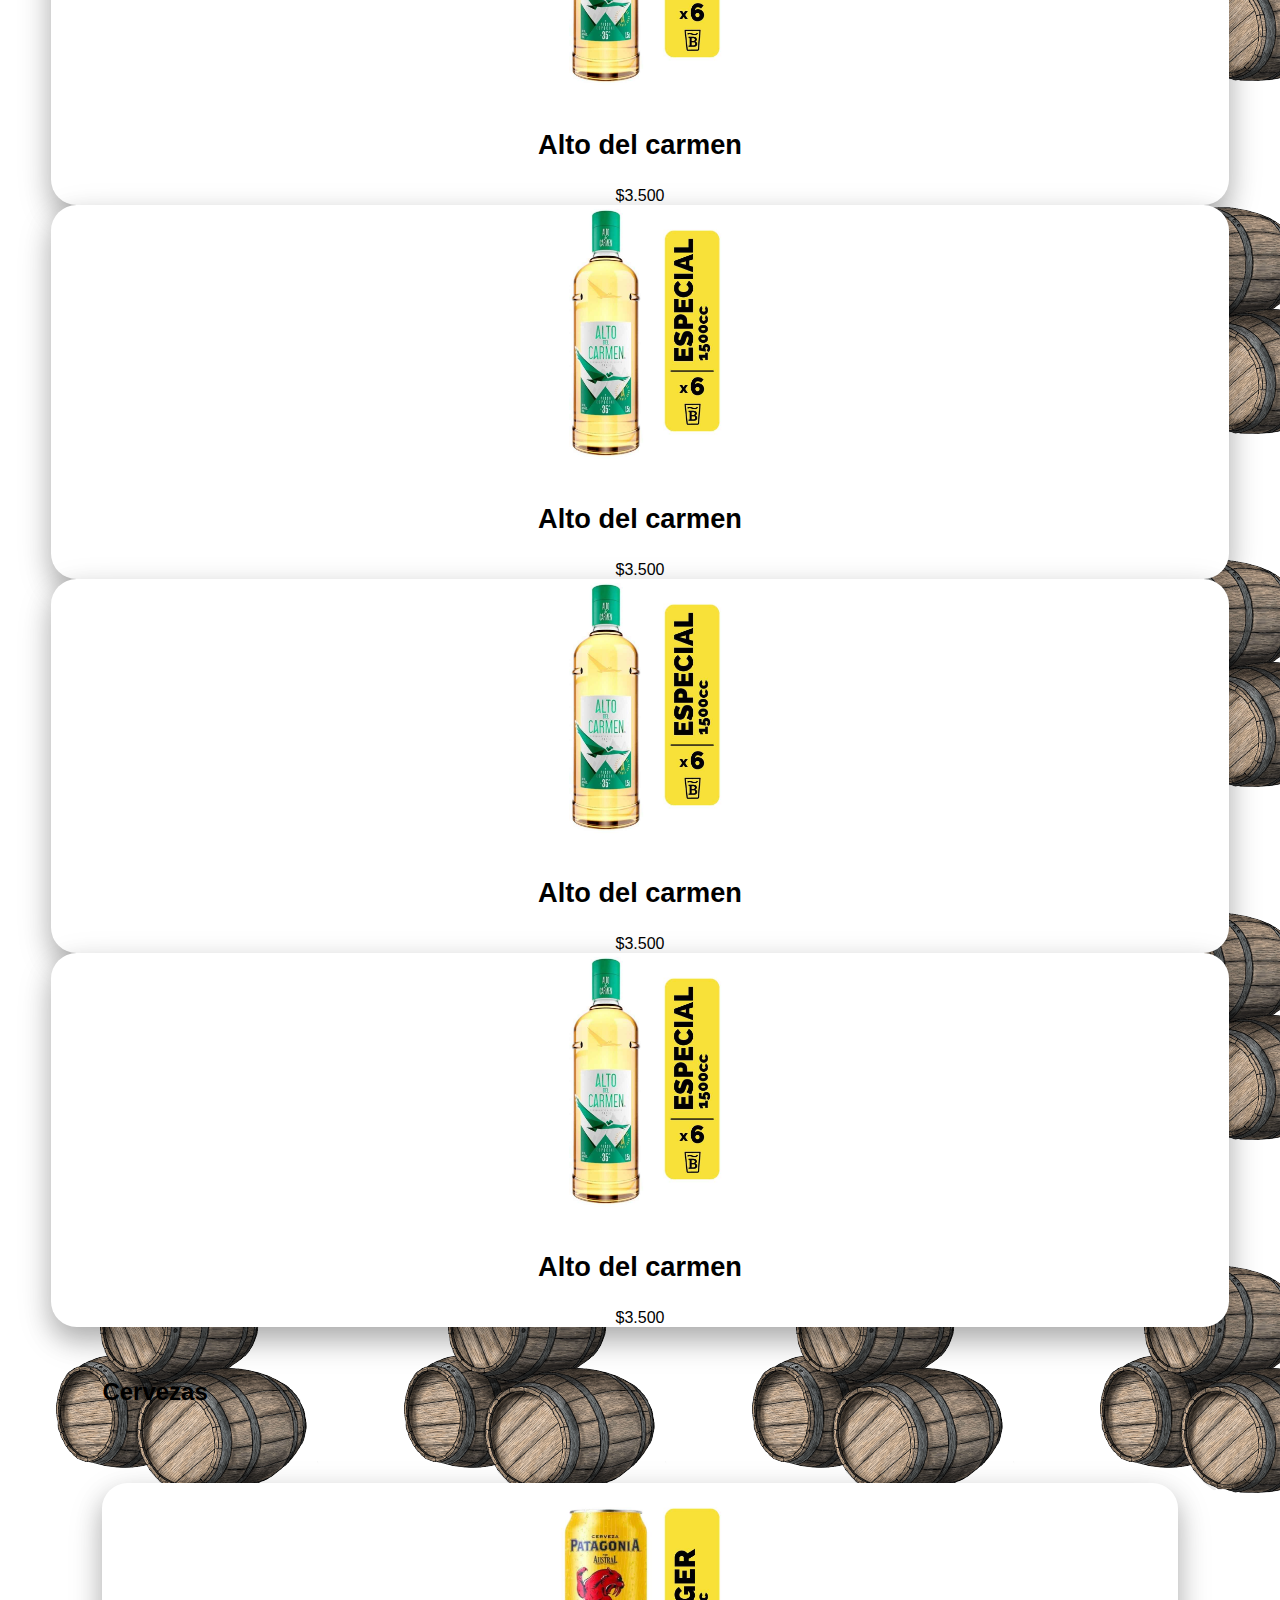
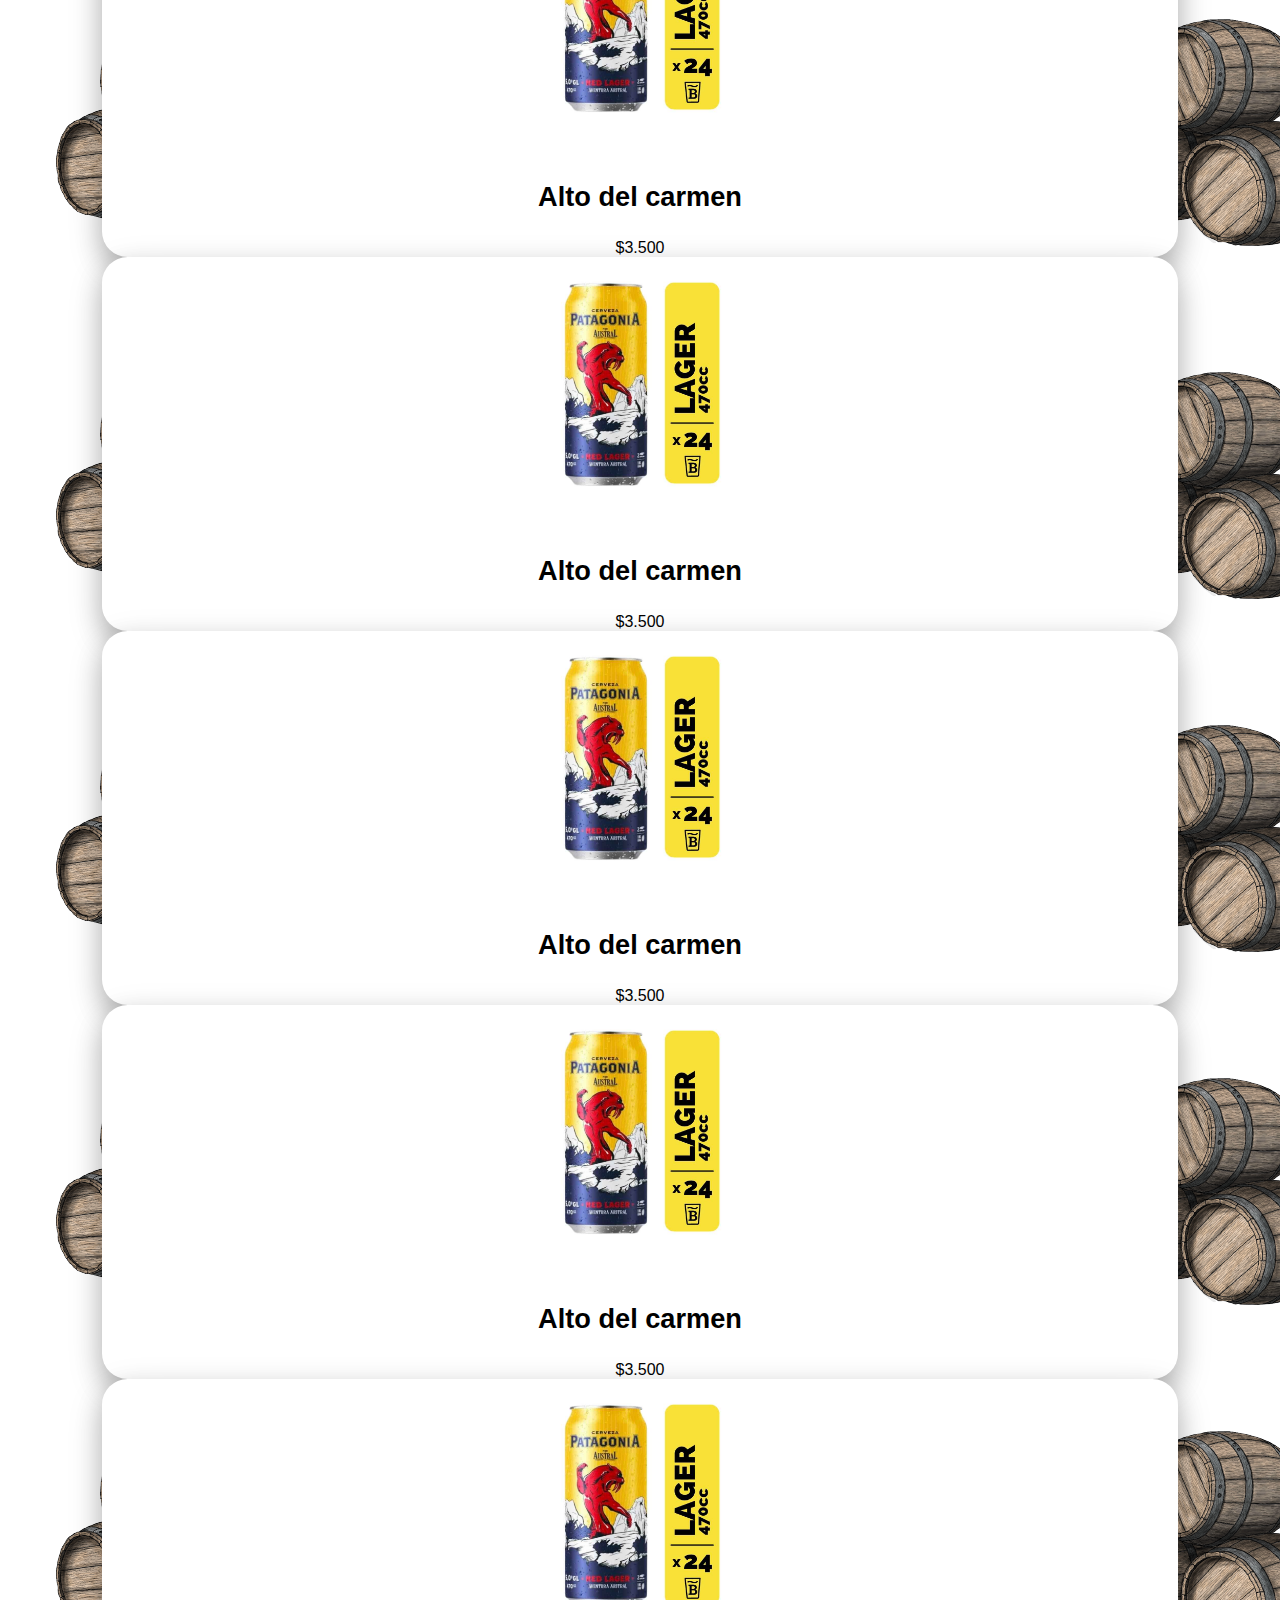
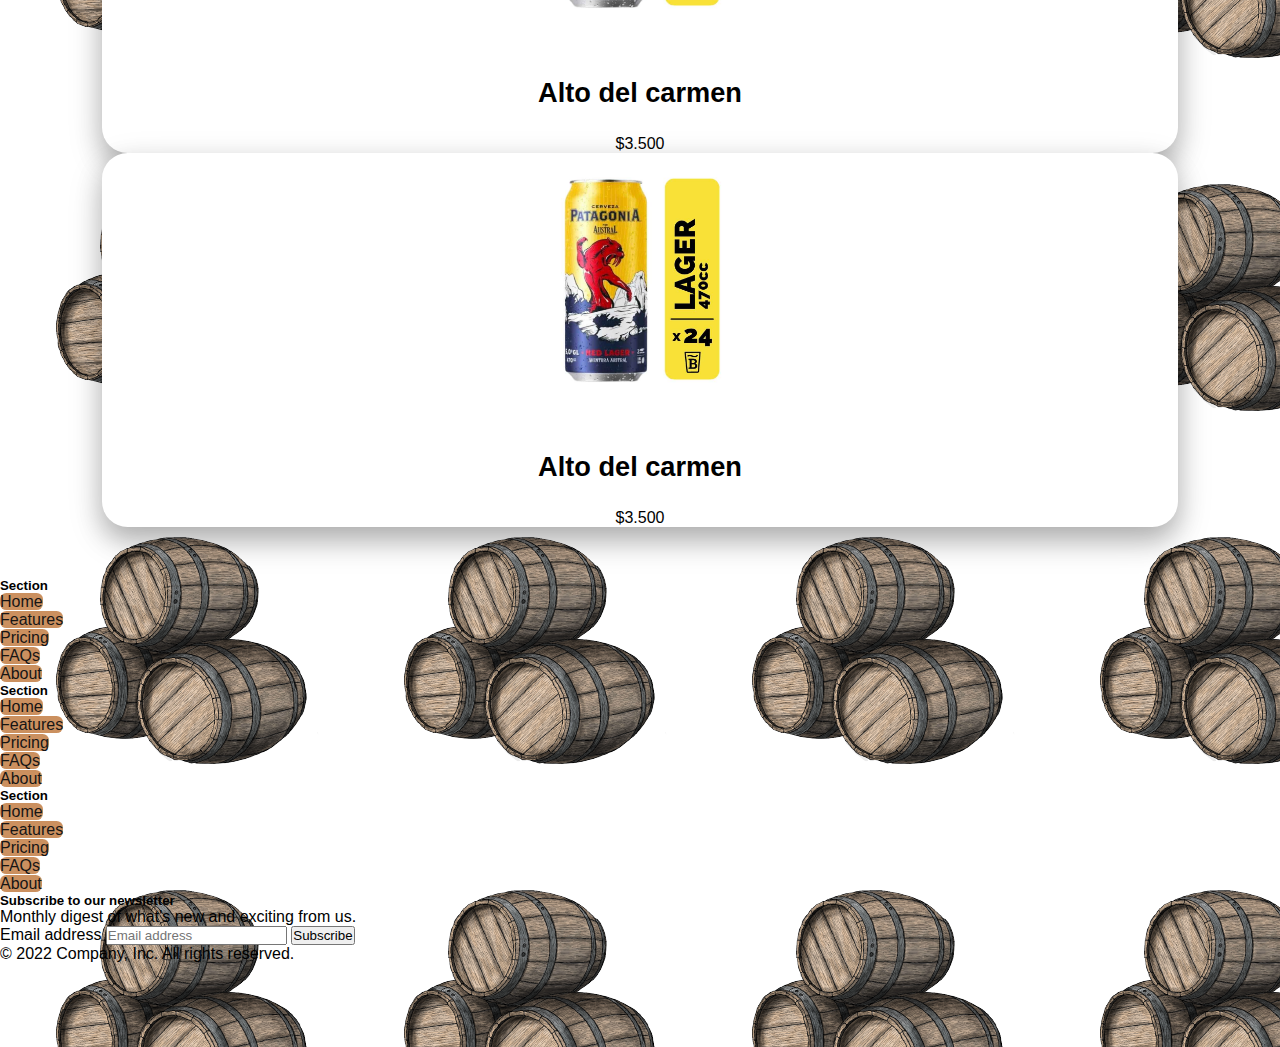
<file: productos.html>
<!DOCTYPE html>
<html lang="en">
<head>
    <meta charset="UTF-8">
    <meta http-equiv="X-UA-Compatible" content="IE=edge">
    <meta name="viewport" content="width=device-width, initial-scale=1.0">
    <title>Donde Isolina</title>
    <!-- CSS BOOTSTRAP-->
    <link href="https://cdn.jsdelivr.net/npm/bootstrap@5.1.3/dist/css/bootstrap.min.css" rel="stylesheet" integrity="sha384-1BmE4kWBq78iYhFldvKuhfTAU6auU8tT94WrHftjDbrCEXSU1oBoqyl2QvZ6jIW3" crossorigin="anonymous">
    <!-- CSS ORIGIN-->
    <link rel="stylesheet" href="css/style.css">
</head>
<body>
    <nav class="navbar navbar-expand-lg navbar-light bg-light">
        <div class="container-fluid">
          <a class="navbar-brand" href="./index.html">
            <img src="./img/logo botilleria color barriles.png" alt="">
        </a>
          <button class="navbar-toggler" type="button" data-bs-toggle="collapse" data-bs-target="#navbarSupportedContent" aria-controls="navbarSupportedContent" aria-expanded="false" aria-label="Toggle navigation">
            <span class="navbar-toggler-icon"></span>
          </button>
          <div class="collapse navbar-collapse" id="navbarSupportedContent">
            <ul class="navbar-nav me-auto mb-2 mb-lg-0">
              <li class="nav-item">
                <a class="nav-link active" aria-current="page" href="./index.html">Inicio</a>
              </li>
              <li class="nav-item dropdown">
                <a class="nav-link active dropdown-toggle" href="./productos.html" id="navbarDropdown" role="button" data-bs-toggle="dropdown" aria-expanded="false">
                  Productos
                </a>
                <ul class="dropdown-menu" aria-labelledby="navbarDropdown">
                  <li><a class="dropdown-item" href="./productos.html">Cerveza</a></li>
                  <li><hr class="dropdown-divider"></li>
                  <li><a class="dropdown-item" href="./productos.html">Espumantes</a></li>
                  <li><hr class="dropdown-divider"></li>
                  <li><a class="dropdown-item" href="./productos.html">Vinos</a></li>
                  <li><hr class="dropdown-divider"></li>
                  <li><a class="dropdown-item" href="./productos.html">Bebidas</a></li>
                  <li><hr class="dropdown-divider"></li>
                  <li><a class="dropdown-item" href="./productos.html">Hielos</a></li>
                  <li><hr class="dropdown-divider"></li>
                  <li><a class="dropdown-item" href="./productos.html">Destilados</a></li>
                  <li><hr class="dropdown-divider"></li>
                  <li><a class="dropdown-item" href="./productos.html">Licores y Aperitivos</a></li>
                  <li><hr class="dropdown-divider"></li>
                  <li><a class="dropdown-item" href="./productos.html">Snacks</a></li>
                  <li><hr class="dropdown-divider"></li>
                  <li><a class="dropdown-item" href="./productos.html">Dulces</a></li>
                </ul>
              <li class="nav-item dropdown">
                <a class="nav-link active dropdown-toggle" href="./servicios.html" id="navbarDropdown" role="button" data-bs-toggle="dropdown" aria-expanded="false">
                  Servicios
                </a>
                <ul class="dropdown-menu" aria-labelledby="navbarDropdown">
                  <li><a class="dropdown-item" href="./servicios.html">Envios a domicilio</a></li>
                  <li><hr class="dropdown-divider"></li>
                  <li><a class="dropdown-item" href="./servicios.html">Retiro en local</a></li>
                  <li><hr class="dropdown-divider"></li>
                  <li><a class="dropdown-item" href="#">Productos Mayoristas</a></li>
                </ul>
              </li>
              <li class="nav-item">
                <a class="nav-link active" aria-current="page" href="./empresa.html">Empresa</a>
              </li>
              <li class="nav-item">
                <a class="nav-link active" aria-current="page" href="./contacto.html">Contacto</a>
              </li>
            </ul>
            <form class="d-flex">
              <input class="form-control me-2" type="search" placeholder="¿Que producto buscas?" aria-label="Search">
              <button class="btn btn-outline-success" type="submit">Buscar</button>
            </form>
          </div>
        </div>
      </nav>
<main>
  <div>
    <h1 class="titulo">Productos</h1>
  </div>
  <div class="subtitulo">
    <h2>Destilados</h2>
  </div>
    <div class="productos">
      <div class="row">
        <div class="col-xs-10 col-sm-6 col-md-4">
        <div class="card">
          <img src="./img/1-4.jpg" alt="">
          <h3>Alto del carmen</h3>
          <p>$3.500</p>
        </div>
      </div>
      <div class="col-xs-10 col-sm-6 col-md-4">
        <div class="card">
          <img src="./img/1-4.jpg" alt="">
          <h3>Alto del carmen</h3>
          <p>$3.500</p>
        </div>
      </div>
      <div class="col-xs-10 col-sm-6 col-md-4">
        <div class="card">
          <img src="./img/1-4.jpg" alt="">
          <h3>Alto del carmen</h3>
          <p>$3.500</p>
        </div>
      </div>
      <div class="col-xs-10 col-sm-6 col-md-4">
        <div class="card">
          <img src="./img/1-4.jpg" alt="">
          <h3>Alto del carmen</h3>
          <p>$3.500</p>
        </div>
      </div>
      <div class="col-xs-10 col-sm-6 col-md-4">
        <div class="card">
          <img src="./img/1-4.jpg" alt="">
          <h3>Alto del carmen</h3>
          <p>$3.500</p>
        </div>
      </div>
      <div class="col-xs-10 col-sm-6 col-md-4">
        <div class="card">
          <img src="./img/1-4.jpg" alt="">
          <h3>Alto del carmen</h3>
          <p>$3.500</p>
        </div>
      </div>
      </div>
      <div class="subtitulo">
        <h2>Cervezas</h2>
      </div>
        <div class="productos">
          <div class="row">
            <div class="col-xs-10 col-sm-6 col-md-4">
            <div class="card">
              <img src="./img/6.jpg" alt="">
              <h3>Alto del carmen</h3>
              <p>$3.500</p>
            </div>
          </div>
          <div class="col-xs-10 col-sm-6 col-md-4">
            <div class="card">
              <img class="imagen_productos" src="./img/6.jpg" alt="">
              <h3>Alto del carmen</h3>
              <p>$3.500</p>
            </div>
          </div>
          <div class="col-xs-10 col-sm-6 col-md-4">
            <div class="card">
              <img src="./img/6.jpg" alt="">
              <h3>Alto del carmen</h3>
              <p>$3.500</p>
            </div>
          </div>
          <div class="col-xs-10 col-sm-6 col-md-4">
            <div class="card">
              <img src="./img/6.jpg" alt="">
              <h3>Alto del carmen</h3>
              <p>$3.500</p>
            </div>
          </div>
          <div class="col-xs-10 col-sm-6 col-md-4">
            <div class="card">
              <img src="./img/6.jpg" alt="">
              <h3>Alto del carmen</h3>
              <p>$3.500</p>
            </div>
          </div>
          <div class="col-xs-10 col-sm-6 col-md-4">
            <div class="card">
              <img src="./img/6.jpg" alt="">
              <h3>Alto del carmen</h3>
              <p>$3.500</p>
            </div>
          </div>
          </div>



    </div>
</main>
<div class="container">
    <footer class="py-5">
      <div class="row">
        <div class="col-6 col-md-2 mb-3">
          <h5>Section</h5>
          <ul class="nav flex-column">
            <li class="nav-item mb-2"><a class="color_letra" href="#" class="nav-link p-0 text-muted">Home</a></li>
            <li class="nav-item mb-2"><a class="color_letra" href="#" class="nav-link p-0 text-muted">Features</a></li>
            <li class="nav-item mb-2"><a class="color_letra" href="#" class="nav-link p-0 text-muted">Pricing</a></li>
            <li class="nav-item mb-2"><a class="color_letra" href="#" class="nav-link p-0 text-muted">FAQs</a></li>
            <li class="nav-item mb-2"><a class="color_letra" href="#" class="nav-link p-0 text-muted">About</a></li>
          </ul>
        </div>
  
        <div class="col-6 col-md-2 mb-3">
          <h5>Section</h5>
          <ul class="nav flex-column">
            <li class="nav-item mb-2"><a class="color_letra" href="#" class="nav-link p-0 text-muted">Home</a></li>
            <li class="nav-item mb-2"><a class="color_letra" href="#" class="nav-link p-0 text-muted">Features</a></li>
            <li class="nav-item mb-2"><a class="color_letra" href="#" class="nav-link p-0 text-muted">Pricing</a></li>
            <li class="nav-item mb-2"><a class="color_letra" href="#" class="nav-link p-0 text-muted">FAQs</a></li>
            <li class="nav-item mb-2"><a class="color_letra" href="#" class="nav-link p-0 text-muted">About</a></li>
          </ul>
        </div>
  
        <div class="col-6 col-md-2 mb-3">
          <h5>Section</h5>
          <ul class="nav flex-column">
            <li class="nav-item mb-2"><a class="color_letra" href="#" class="nav-link p-0 text-muted">Home</a></li>
            <li class="nav-item mb-2"><a class="color_letra" href="#" class="nav-link p-0 text-muted">Features</a></li>
            <li class="nav-item mb-2"><a class="color_letra" href="#" class="nav-link p-0 text-muted">Pricing</a></li>
            <li class="nav-item mb-2"><a class="color_letra" href="#" class="nav-link p-0 text-muted">FAQs</a></li>
            <li class="nav-item mb-2"><a class="color_letra" href="#" class="nav-link p-0 text-muted">About</a></li>
          </ul>
        </div>
  
        <div class="col-md-5 offset-md-1 mb-3">
          <form>
            <h5>Subscribe to our newsletter</h5>
            <p>Monthly digest of what's new and exciting from us.</p>
            <div class="d-flex flex-column flex-sm-row w-100 gap-2">
              <label for="newsletter1" class="visually-hidden">Email address</label>
              <input id="newsletter1" type="text" class="form-control" placeholder="Email address">
              <button class="btn btn-primary" type="button">Subscribe</button>
            </div>
          </form>
        </div>
      </div>
  
      <div class="d-flex flex-column flex-sm-row justify-content-between py-4 my-4 border-top">
        <p>© 2022 Company, Inc. All rights reserved.</p>
        <ul class="list-unstyled d-flex">
          <li class="ms-3"><a class="link-dark" href="#"><svg class="bi" width="24" height="24"><use xlink:href="#twitter"></use></svg></a></li>
          <li class="ms-3"><a class="link-dark" href="#"><svg class="bi" width="24" height="24"><use xlink:href="#instagram"></use></svg></a></li>
          <li class="ms-3"><a class="link-dark" href="#"><svg class="bi" width="24" height="24"><use xlink:href="#facebook"></use></svg></a></li>
        </ul>
      </div>
    </footer>
  </div>
<script src="https://cdn.jsdelivr.net/npm/bootstrap@5.2.0-beta1/dist/js/bootstrap.bundle.min.js" integrity="sha384-pprn3073KE6tl6bjs2QrFaJGz5/SUsLqktiwsUTF55Jfv3qYSDhgCecCxMW52nD2" crossorigin="anonymous"></script>
</body>
</html>
</file>
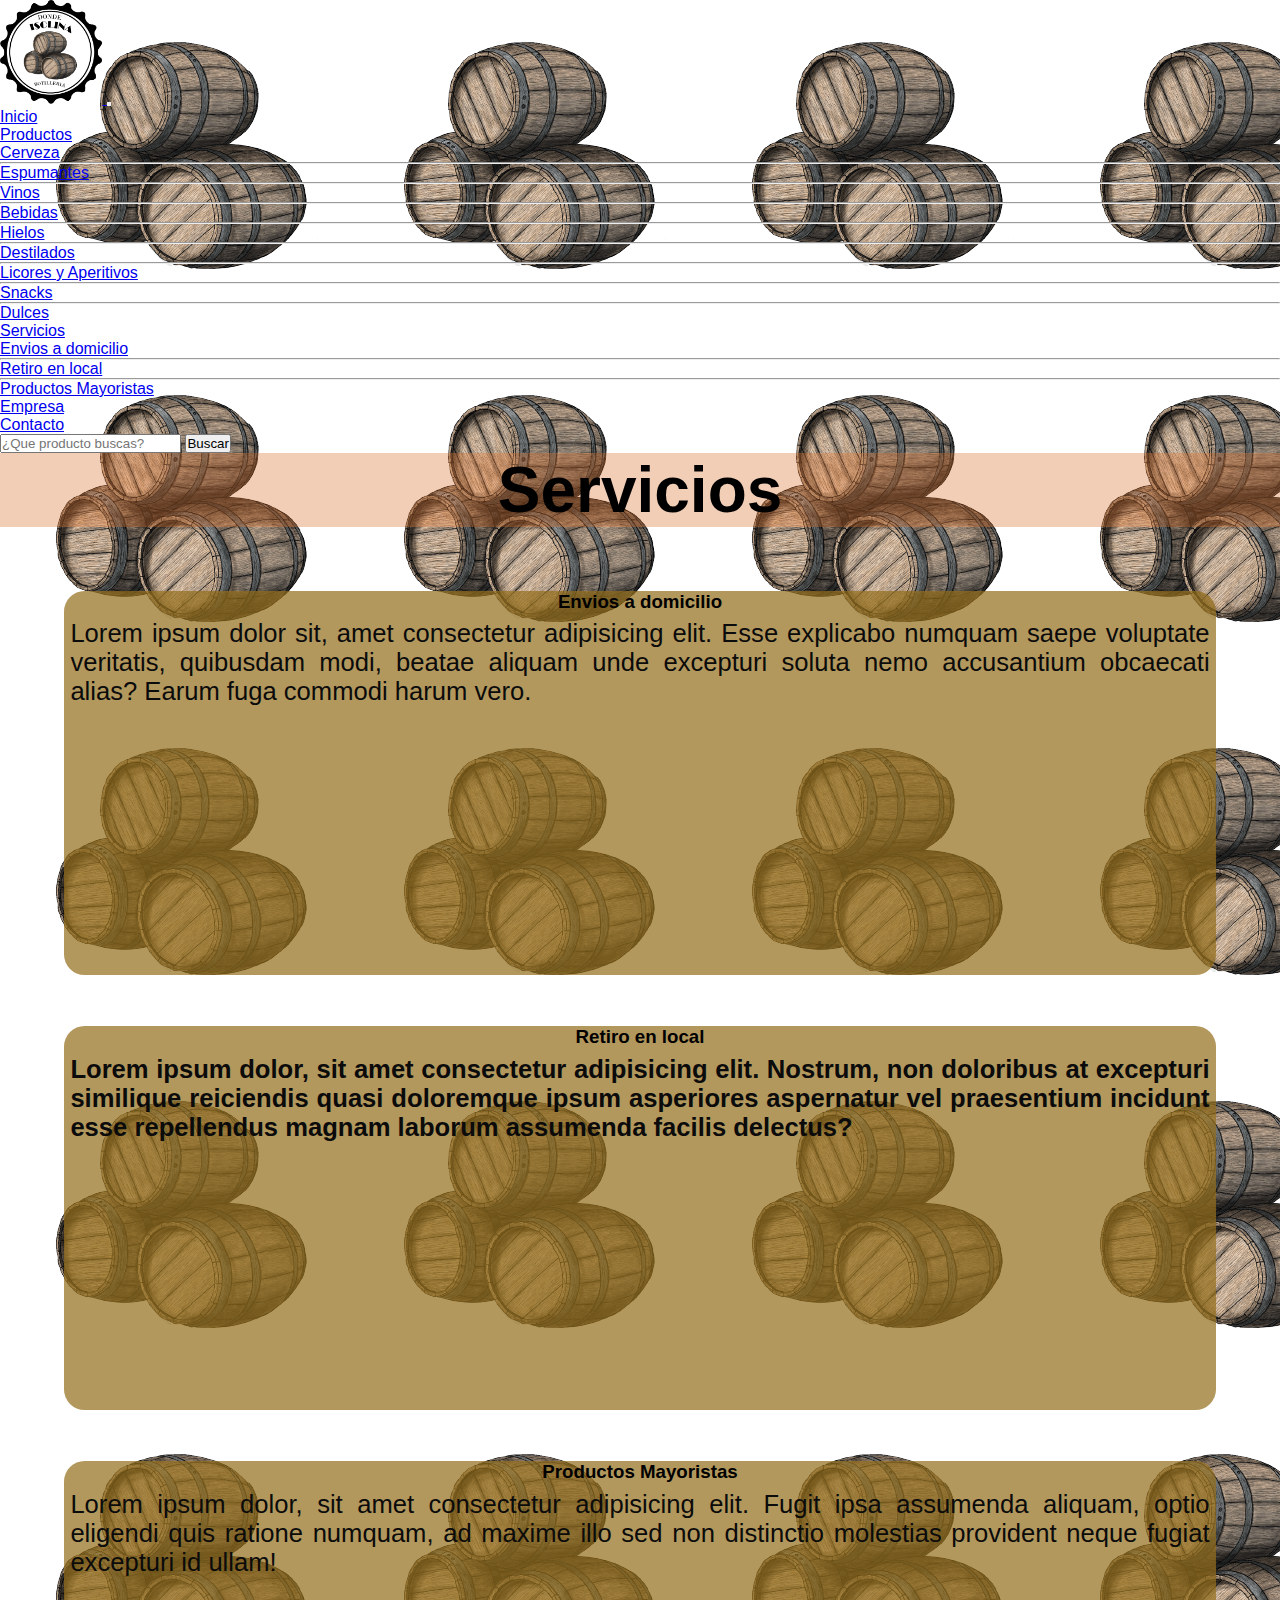
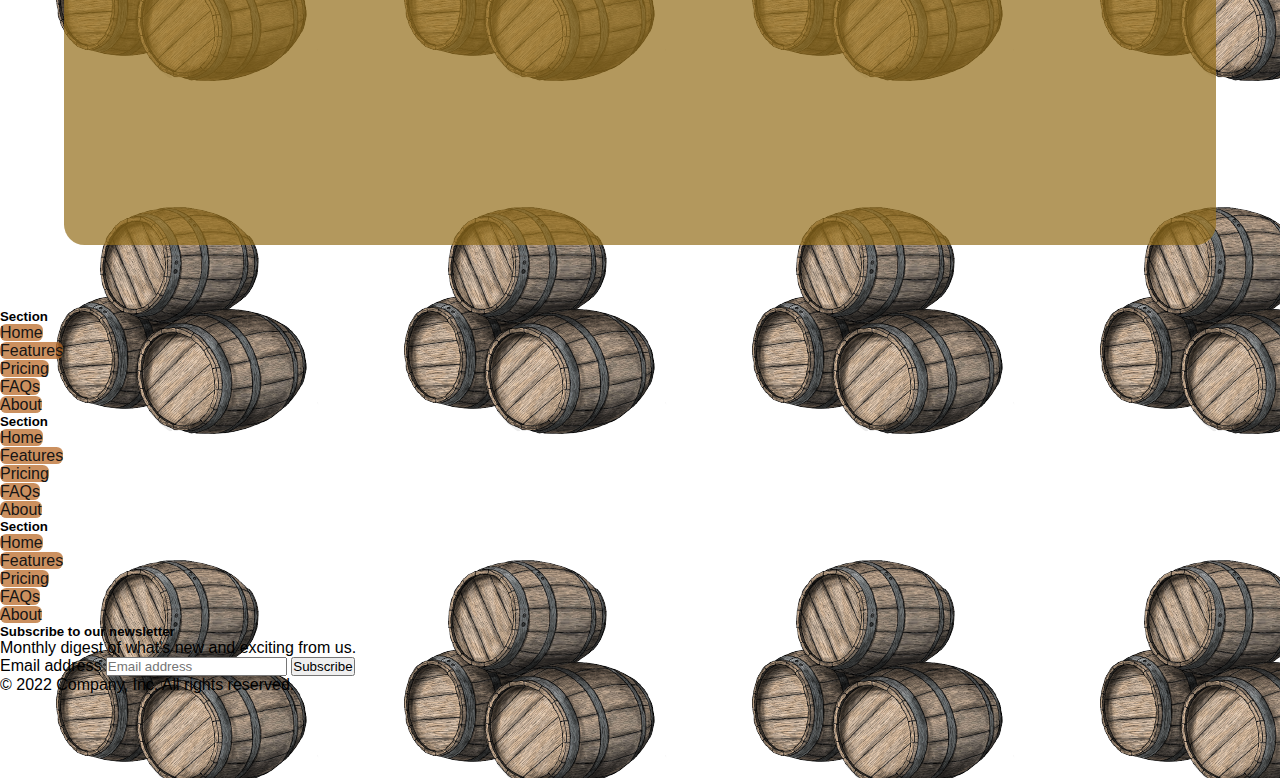
<file: servicios.html>
<!DOCTYPE html>
<html lang="en">
<head>
    <meta charset="UTF-8">
    <meta http-equiv="X-UA-Compatible" content="IE=edge">
    <meta name="viewport" content="width=device-width, initial-scale=1.0">
    <title>Donde Isolina</title>
    <!-- CSS BOOTSTRAP-->
    <link href="https://cdn.jsdelivr.net/npm/bootstrap@5.1.3/dist/css/bootstrap.min.css" rel="stylesheet" integrity="sha384-1BmE4kWBq78iYhFldvKuhfTAU6auU8tT94WrHftjDbrCEXSU1oBoqyl2QvZ6jIW3" crossorigin="anonymous">
    <!-- CSS ORIGIN-->
    <link rel="stylesheet" href="css/style.css">
</head>
<body>
    <nav class="navbar navbar-expand-lg navbar-light bg-light">
        <div class="container-fluid">
          <a class="navbar-brand" href="./index.html">
            <img src="./img/logo botilleria color barriles.png" alt="">
        </a>
          <button class="navbar-toggler" type="button" data-bs-toggle="collapse" data-bs-target="#navbarSupportedContent" aria-controls="navbarSupportedContent" aria-expanded="false" aria-label="Toggle navigation">
            <span class="navbar-toggler-icon"></span>
          </button>
          <div class="collapse navbar-collapse" id="navbarSupportedContent">
            <ul class="navbar-nav me-auto mb-2 mb-lg-0">
              <li class="nav-item">
                <a class="nav-link active" aria-current="page" href="./index.html">Inicio</a>
              </li>
              <li class="nav-item dropdown">
                <a class="nav-link active dropdown-toggle" href="./productos.html" id="navbarDropdown" role="button" data-bs-toggle="dropdown" aria-expanded="false">
                  Productos
                </a>
                <ul class="dropdown-menu" aria-labelledby="navbarDropdown">
                  <li><a class="dropdown-item" href="./productos.html">Cerveza</a></li>
                  <li><hr class="dropdown-divider"></li>
                  <li><a class="dropdown-item" href="./productos.html">Espumantes</a></li>
                  <li><hr class="dropdown-divider"></li>
                  <li><a class="dropdown-item" href="./productos.html">Vinos</a></li>
                  <li><hr class="dropdown-divider"></li>
                  <li><a class="dropdown-item" href="./productos.html">Bebidas</a></li>
                  <li><hr class="dropdown-divider"></li>
                  <li><a class="dropdown-item" href="./productos.html">Hielos</a></li>
                  <li><hr class="dropdown-divider"></li>
                  <li><a class="dropdown-item" href="./productos.html">Destilados</a></li>
                  <li><hr class="dropdown-divider"></li>
                  <li><a class="dropdown-item" href="./productos.html">Licores y Aperitivos</a></li>
                  <li><hr class="dropdown-divider"></li>
                  <li><a class="dropdown-item" href="./productos.html">Snacks</a></li>
                  <li><hr class="dropdown-divider"></li>
                  <li><a class="dropdown-item" href="./productos.html">Dulces</a></li>
                </ul>
              <li class="nav-item dropdown">
                <a class="nav-link active dropdown-toggle" href="./servicios.html" id="navbarDropdown" role="button" data-bs-toggle="dropdown" aria-expanded="false">
                  Servicios
                </a>
                <ul class="dropdown-menu" aria-labelledby="navbarDropdown">
                  <li><a class="dropdown-item" href="./servicios.html">Envios a domicilio</a></li>
                  <li><hr class="dropdown-divider"></li>
                  <li><a class="dropdown-item" href="./servicios.html">Retiro en local</a></li>
                  <li><hr class="dropdown-divider"></li>
                  <li><a class="dropdown-item" href="#">Productos Mayoristas</a></li>
                </ul>
              </li>
              <li class="nav-item">
                <a class="nav-link active" aria-current="page" href="./empresa.html">Empresa</a>
              </li>
              <li class="nav-item">
                <a class="nav-link active" aria-current="page" href="./contacto.html">Contacto</a>
              </li>
            </ul>
            <form class="d-flex">
              <input class="form-control me-2" type="search" placeholder="¿Que producto buscas?" aria-label="Search">
              <button class="btn btn-outline-success" type="submit">Buscar</button>
            </form>
          </div>
        </div>
      </nav>
<main>
    <div class="cuerpo_titulo">
        <h1 class="titulo_empresa">Servicios</h1>
    </div>
    
    <div class="grid_servicios">
        <div class="contenedor2">
            <h3>Envios a domicilio</h3>
            <p>Lorem ipsum dolor sit, amet consectetur adipisicing elit. Esse explicabo numquam saepe voluptate veritatis, quibusdam modi, beatae aliquam unde excepturi soluta nemo accusantium obcaecati alias? Earum fuga commodi harum vero.</p>
        </div>
        <div class="contenedor2">
            <h3>Retiro en local</h>
                <p>Lorem ipsum dolor, sit amet consectetur adipisicing elit. Nostrum, non doloribus at excepturi similique reiciendis quasi doloremque ipsum asperiores aspernatur vel praesentium incidunt esse repellendus magnam laborum assumenda facilis delectus?</p>
        </div>
        <div class="contenedor2">
            <h3>Productos Mayoristas</h3>
            <p>Lorem ipsum dolor, sit amet consectetur adipisicing elit. Fugit ipsa assumenda aliquam, optio eligendi quis ratione numquam, ad maxime illo sed non distinctio molestias provident neque fugiat excepturi id ullam!</p>
        </div>

    </div>
</main>
<div class="container">
    <footer class="py-5">
      <div class="row">
        <div class="col-6 col-md-2 mb-3">
          <h5>Section</h5>
          <ul class="nav flex-column">
            <li class="nav-item mb-2"><a class="color_letra" href="#" class="nav-link p-0 text-muted">Home</a></li>
            <li class="nav-item mb-2"><a class="color_letra" href="#" class="nav-link p-0 text-muted">Features</a></li>
            <li class="nav-item mb-2"><a class="color_letra" href="#" class="nav-link p-0 text-muted">Pricing</a></li>
            <li class="nav-item mb-2"><a class="color_letra" href="#" class="nav-link p-0 text-muted">FAQs</a></li>
            <li class="nav-item mb-2"><a class="color_letra" href="#" class="nav-link p-0 text-muted">About</a></li>
          </ul>
        </div>
  
        <div class="col-6 col-md-2 mb-3">
          <h5>Section</h5>
          <ul class="nav flex-column">
            <li class="nav-item mb-2"><a class="color_letra" href="#" class="nav-link p-0 text-muted">Home</a></li>
            <li class="nav-item mb-2"><a class="color_letra" href="#" class="nav-link p-0 text-muted">Features</a></li>
            <li class="nav-item mb-2"><a class="color_letra" href="#" class="nav-link p-0 text-muted">Pricing</a></li>
            <li class="nav-item mb-2"><a class="color_letra" href="#" class="nav-link p-0 text-muted">FAQs</a></li>
            <li class="nav-item mb-2"><a class="color_letra" href="#" class="nav-link p-0 text-muted">About</a></li>
          </ul>
        </div>
  
        <div class="col-6 col-md-2 mb-3">
          <h5>Section</h5>
          <ul class="nav flex-column">
            <li class="nav-item mb-2"><a class="color_letra" href="#" class="nav-link p-0 text-muted">Home</a></li>
            <li class="nav-item mb-2"><a class="color_letra" href="#" class="nav-link p-0 text-muted">Features</a></li>
            <li class="nav-item mb-2"><a class="color_letra" href="#" class="nav-link p-0 text-muted">Pricing</a></li>
            <li class="nav-item mb-2"><a class="color_letra" href="#" class="nav-link p-0 text-muted">FAQs</a></li>
            <li class="nav-item mb-2"><a class="color_letra" href="#" class="nav-link p-0 text-muted">About</a></li>
          </ul>
        </div>
  
        <div class="col-md-5 offset-md-1 mb-3">
          <form>
            <h5>Subscribe to our newsletter</h5>
            <p>Monthly digest of what's new and exciting from us.</p>
            <div class="d-flex flex-column flex-sm-row w-100 gap-2">
              <label for="newsletter1" class="visually-hidden">Email address</label>
              <input id="newsletter1" type="text" class="form-control" placeholder="Email address">
              <button class="btn btn-primary" type="button">Subscribe</button>
            </div>
          </form>
        </div>
      </div>
  
      <div class="d-flex flex-column flex-sm-row justify-content-between py-4 my-4 border-top">
        <p>© 2022 Company, Inc. All rights reserved.</p>
        <ul class="list-unstyled d-flex">
          <li class="ms-3"><a class="link-dark" href="#"><svg class="bi" width="24" height="24"><use xlink:href="#twitter"></use></svg></a></li>
          <li class="ms-3"><a class="link-dark" href="#"><svg class="bi" width="24" height="24"><use xlink:href="#instagram"></use></svg></a></li>
          <li class="ms-3"><a class="link-dark" href="#"><svg class="bi" width="24" height="24"><use xlink:href="#facebook"></use></svg></a></li>
        </ul>
      </div>
    </footer>
  </div>
<script src="https://cdn.jsdelivr.net/npm/bootstrap@5.2.0-beta1/dist/js/bootstrap.bundle.min.js" integrity="sha384-pprn3073KE6tl6bjs2QrFaJGz5/SUsLqktiwsUTF55Jfv3qYSDhgCecCxMW52nD2" crossorigin="anonymous"></script>
</body>
</html>
</file>
<file: css/style.css>
* {
    margin: 0;
    padding: 0;
    list-style: none;
    font-family: Verdana, Geneva, Tahoma, sans-serif;
}

body {
    background-image: url(/img/barriles%20color%20para%20fondo.png) !important;
}

.navbar-brand img {
    width: 8vw;
}

.imagen img{
    width: 20vw;
    border-radius: 1.5vw;
}

.titulo {
    font-size: 5vw;
    text-align: center;
    background-color: rgba(221, 119, 51, 0.356);
    transition: 2s;
}

.cuerpo_titulo {
    text-align: center;
    background-color: rgba(221, 119, 51, 0.356);
}

.titulo_empresa {
    font-size: 5vw; 
    text-align: center;
    transition: 2s;
}

.grid {
    display: grid;
    grid-gap: 4vw;
    grid-template-columns: 1fr 1fr 1fr 1fr;
    grid-row: 1fr 1fr 1fr 1fr;
    justify-items: center;
    margin: 3.5vw;
}

.contenedor1 {
    background-color: rgba(148, 110, 28, 0.712);    
    width: 20vw;
    height: 30vw;
    border-radius: 1.6vw;
}

.contenedor1 h3 {
    text-align: center;
}

.contenedor1 p {
    margin: 0.5vw;
    text-align: justify;
    font-size: 0.9vw;
    color: rgb(253, 253, 253);
}

.color_letra {
    color: rgb(22, 21, 21);
    text-decoration: none;
    border-radius: 0.5vw;
    background: rgba(184, 103, 37, 0.733);
}

.productos {
    text-align: center;
    margin: 4vw;
    width: 1fr;
}

.productos img {
    width: 20vw;
    height: 20vw;
}

.productos h3 {
    font-size: 1.7em;
    margin-top: 3vw;
    margin-bottom: 2vw;
}

.subtitulo {
    text-align: left;
    margin: 2vw;
    padding: 2vw;
}

.card {
    border-radius: 2vw;
    background-color: white;
    box-shadow: 0 1vw 3vw rgba(0,0,0,0.12), 0 1vw 2vw rgba(0,0,0,0.24);
}

.grid_servicios {
    display: grid;
    grid-template-rows: 1fr;
    grid-template-columns: 1fr;
    margin: 5vw;
    grid-gap: 4vw;
}

.contenedor2 {
    background-color: rgba(148, 110, 28, 0.712);    
    width: 90vw;
    height: 30vw;
    border-radius: 1.6vw;
}

.contenedor2 h3 {
    text-align: center;
}

.contenedor2 p {
    margin: 0.5vw;
    text-align: justify;
    font-size: 2vw;
    color: rgb(11, 11, 11);
}

.header {
    color: #bd6d34;
    font-size: 27px;
    padding: 10px;
}

.bigicon {
    font-size: 35px;
    color: #bd6d34;;
}
</file>
